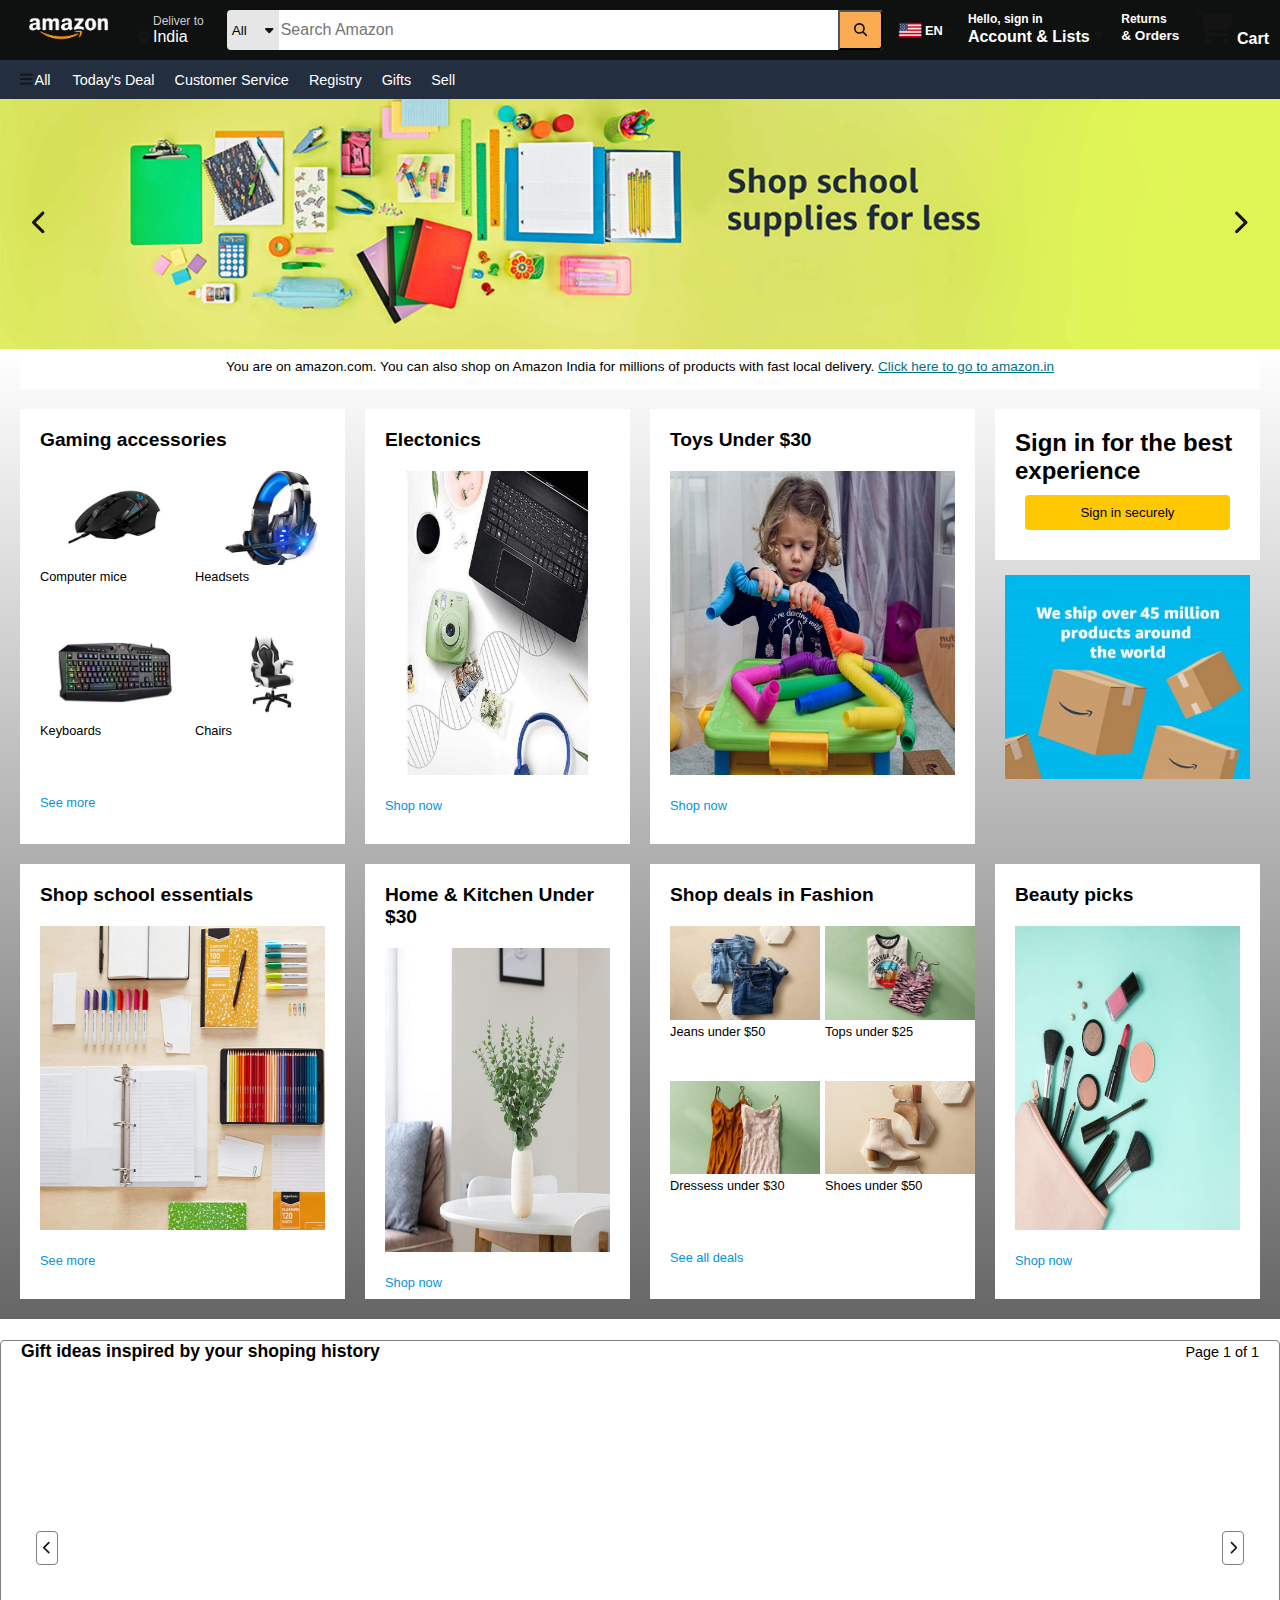
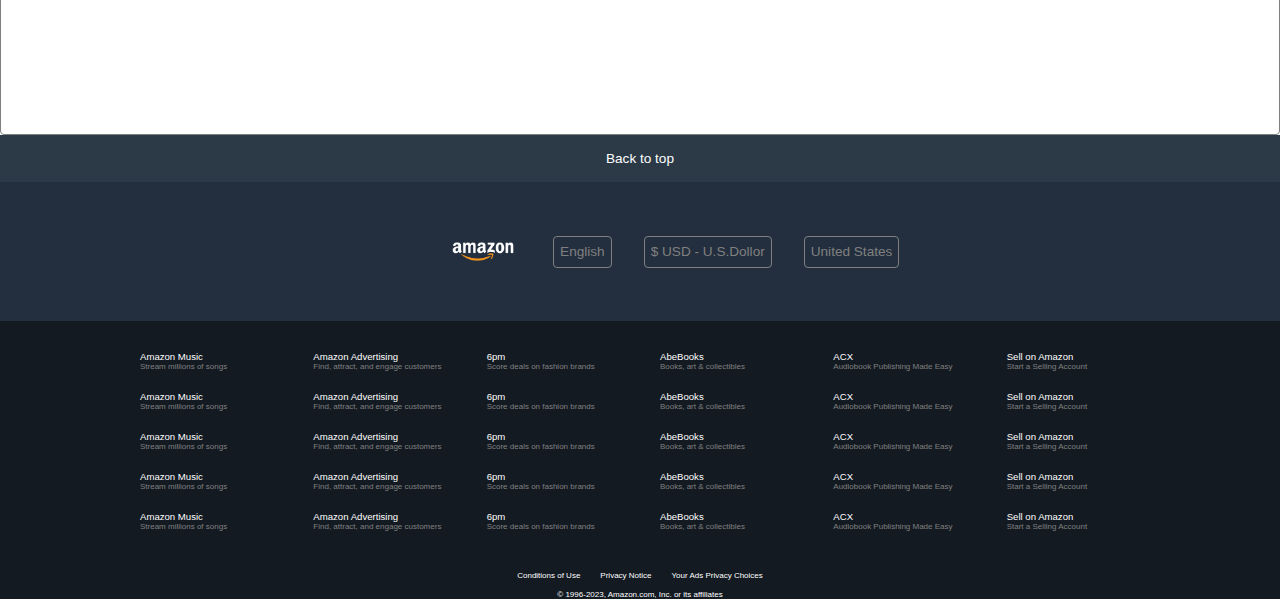
<file: index.html>
<!DOCTYPE html>
<html lang="en">
<head>
    <meta charset="UTF-8">
    <meta name="viewport" content="width=device-width, initial-scale=1.0">
    <title>Amazon.com. Spend less. Smile more.</title>
    <link rel="stylesheet" href="Amazon.css">
    <link rel="stylesheet" href="Font.css">
    <link rel="icon" type="image/x-icon" href="Bokehlicia-Pacifica-Amazon.ico">
</head>
<body>
    <header>
        <nav class="header-nav n1">
            <div class="header-logo">
                <a href="https://www.amazon.com/ref=nav_logo">
                    <img id="logo" class="header-border" src="amazon_logo.png" alt="Amazon"/>
                </a>
            </div>
            <div class="header-address">
                <a class="deliver-add header-border" href="https://www.amazon.com/ref=nav_logo#:~:text=to%20main%20content-,Deliver,-to">
                    <svg xmlns="http://www.w3.org/2000/svg" height="1em" viewBox="0 0 384 512" style="display: block; margin-top: auto;">
                        <style>svg{fill:#ffffff}</style>
                        <path d="M215.7 499.2C267 435 384 279.4 384 192C384 86 298 0 192 0S0 86 0 192c0 87.4 117 243 168.3 307.2c12.3 15.3 35.1 15.3 47.4 0zM192 128a64 64 0 1 1 0 128 64 64 0 1 1 0-128z"/>
                    </svg>
                    <div class="address-icon">
                        <p class="add1">Deliver to</p>
                        <p class="add2">India</p>
                    </div>
                </a>
            </div>
            <div class="header-search">
                <form class="nav-form">
                    <div class="select-dep">
                        <span>All</span>
                        <svg xmlns="http://www.w3.org/2000/svg" height="1em" viewBox="0 0 320 512">
                            <style>svg{fill:#000000}</style>
                            <path d="M137.4 374.6c12.5 12.5 32.8 12.5 45.3 0l128-128c9.2-9.2 11.9-22.9 6.9-34.9s-16.6-19.8-29.6-19.8L32 192c-12.9 0-24.6 7.8-29.6 19.8s-2.2 25.7 6.9 34.9l128 128z"/>
                        </svg>  
                    </div>
                    <select id="search-option">
                        <option>All Department</option>
                    </select>
                    <div class="search-input text-cursor">
                        <input placeholder="Search Amazon"/>
                    </div>
                    <div class="search-icon">
                        <button type="submit" class="search-icon">
                            <svg xmlns="http://www.w3.org/2000/svg" height="1em" viewBox="0 0 512 512">
                                <style>svg{fill:#ffffff}</style>
                                <path d="M416 208c0 45.9-14.9 88.3-40 122.7L502.6 457.4c12.5 12.5 12.5 32.8 0 45.3s-32.8 12.5-45.3 0L330.7 376c-34.4 25.2-76.8 40-122.7 40C93.1 416 0 322.9 0 208S93.1 0 208 0S416 93.1 416 208zM208 352a144 144 0 1 0 0-288 144 144 0 1 0 0 288z"/>
                            </svg>
                        </button>
                    </div>
                </form>  
            </div>
            <div class="header-tools">
                <a class="lang header-border" href="https://www.amazon.com/customer-preferences/edit?ie=UTF8&preferencesReturnUrl=%2Fref%3Dnav_logo&ref_=topnav_lang_ais">
                    <img src="flag icon.png" alt="flag">
                    <p>EN</p>
                    <svg xmlns="http://www.w3.org/2000/svg" height="1em" viewBox="0 0 320 512">
                        <style>svg{fill:#727070}</style>
                        <path d="M137.4 374.6c12.5 12.5 32.8 12.5 45.3 0l128-128c9.2-9.2 11.9-22.9 6.9-34.9s-16.6-19.8-29.6-19.8L32 192c-12.9 0-24.6 7.8-29.6 19.8s-2.2 25.7 6.9 34.9l128 128z"/>
                    </svg>  

                </a>
                <a class="sign-in header-border"href="https://www.amazon.com/ap/signin?openid.pape.max_auth_age=0&openid.return_to=https%3A%2F%2Fwww.amazon.com%2Fref%3Dnav_ya_signin&openid.identity=http%3A%2F%2Fspecs.openid.net%2Fauth%2F2.0%2Fidentifier_select&openid.assoc_handle=usflex&openid.mode=checkid_setup&openid.claimed_id=http%3A%2F%2Fspecs.openid.net%2Fauth%2F2.0%2Fidentifier_select&openid.ns=http%3A%2F%2Fspecs.openid.net%2Fauth%2F2.0">
                    <p class="p1">Hello, sign in</p>
                    <span>Account & Lists
                        <svg xmlns="http://www.w3.org/2000/svg" height="1em" viewBox="0 0 320 512">
                            <style>svg{fill:#727070}</style>
                            <path d="M137.4 374.6c12.5 12.5 32.8 12.5 45.3 0l128-128c9.2-9.2 11.9-22.9 6.9-34.9s-16.6-19.8-29.6-19.8L32 192c-12.9 0-24.6 7.8-29.6 19.8s-2.2 25.7 6.9 34.9l128 128z"/>
                        </svg>  
                    </span>
                </a>
                <a class="return header-border" href="https://www.amazon.com/gp/css/order-history?ref_=nav_orders_first">
                    <p class="p1">Returns</p>
                    <p><span>& Orders</span></p>
                </a>
                <a class="cart header-border" href="https://www.amazon.com/gp/cart/view.html?ref_=nav_cart">
                    <span>
                        <svg xmlns="http://www.w3.org/2000/svg" height="2em" viewBox="0 0 576 512">
                            <path d="M0 24C0 10.7 10.7 0 24 0H69.5c22 0 41.5 12.8 50.6 32h411c26.3 0 45.5 25 38.6 50.4l-41 152.3c-8.5 31.4-37 53.3-69.5 53.3H170.7l5.4 28.5c2.2 11.3 12.1 19.5 23.6 19.5H488c13.3 0 24 10.7 24 24s-10.7 24-24 24H199.7c-34.6 0-64.3-24.6-70.7-58.5L77.4 54.5c-.7-3.8-4-6.5-7.9-6.5H24C10.7 48 0 37.3 0 24zM128 464a48 48 0 1 1 96 0 48 48 0 1 1 -96 0zm336-48a48 48 0 1 1 0 96 48 48 0 1 1 0-96z"/>
                        </svg>
                        Cart
                    </span>
                </a>
            </div>
        </nav>
        <nav class="header-nav n2">
            <a class="n2-items nav-all header-border">
                <svg xmlns="http://www.w3.org/2000/svg" height="1em" viewBox="0 0 448 512">
                    <style>svg{fill:#ffffff}</style>
                    <path d="M0 96C0 78.3 14.3 64 32 64H416c17.7 0 32 14.3 32 32s-14.3 32-32 32H32C14.3 128 0 113.7 0 96zM0 256c0-17.7 14.3-32 32-32H416c17.7 0 32 14.3 32 32s-14.3 32-32 32H32c-17.7 0-32-14.3-32-32zM448 416c0 17.7-14.3 32-32 32H32c-17.7 0-32-14.3-32-32s14.3-32 32-32H416c17.7 0 32 14.3 32 32z"/>
                </svg>
                <p style="padding: 2px;">All</p>
            </a>
            <a class="n2-items today-deal header-border" href="https://www.amazon.com/gp/goldbox?ref_=nav_cs_gb">Today's Deal</a>
            <a class="n2-items customer-sev header-border" href="https://www.amazon.com/gp/help/customer/display.html?nodeId=508510&ref_=nav_cs_customerservice">Customer Service</a>
            <a class="n2-items register header-border" href="https://www.amazon.com/gp/browse.html?node=16115931011&ref_=nav_cs_registry">Registry</a>
            <a class="n2-items gift header-border" href="https://www.amazon.com/gift-cards/b/?ie=UTF8&node=2238192011&ref_=nav_cs_gc">Gifts</a>
            <a class="n2-items sell header-border" href="https://www.amazon.com/b/?_encoding=UTF8&ld=AZUSSOA-sell&node=12766669011&ref_=nav_cs_sell">Sell</a>
        </nav>
    </header>
    <div class="content">
        <div class="hero-section">
            <div class="hero-carousel">
                <button class="previous-page">
                    <svg xmlns="http://www.w3.org/2000/svg" height="1em" viewBox="0 0 320 512">
                       <path d="M9.4 233.4c-12.5 12.5-12.5 32.8 0 45.3l192 192c12.5 12.5 32.8 12.5 45.3 0s12.5-32.8 0-45.3L77.3 256 246.6 86.6c12.5-12.5 12.5-32.8 0-45.3s-32.8-12.5-45.3 0l-192 192z"/>
                     </svg>
                </button>
                <a href="https://www.amazon.com/s/?_encoding=UTF8&k=back%20to%20school%20supplies&crid=3GXS1T7TCNNVZ&sprefix=back%20to%20school%2Caps%2C201&ref=nb_sb_ss_ts-doa-p_1_14&pd_rd_w=gb52U&content-id=amzn1.sym.82e6e8fe-e095-48e0-8fec-f01d7c39b9b7&pf_rd_p=82e6e8fe-e095-48e0-8fec-f01d7c39b9b7&pf_rd_r=XW837XJBWAZPXT372VBV&pd_rd_wg=X9K8C&pd_rd_r=f05d4b87-bfd1-44c8-9f6e-dd1dedf2a632"></a>
                <button class="next-page">
                    <svg xmlns="http://www.w3.org/2000/svg" height="1em" viewBox="0 0 320 512">
                        <style>svg{fill:#141414}</style>
                        <path d="M310.6 233.4c12.5 12.5 12.5 32.8 0 45.3l-192 192c-12.5 12.5-32.8 12.5-45.3 0s-12.5-32.8 0-45.3L242.7 256 73.4 86.6c-12.5-12.5-12.5-32.8 0-45.3s32.8-12.5 45.3 0l192 192z"/>
                    </svg>
                </button>
            </div>
        </div>
        <div class="main-content">
            <div class="hero-msg-container">
                <div class="hero-msg ">
                    <span class="text-cursor">
                        You are on amazon.com. You can also shop on Amazon India for millions of products with fast local delivery. 
                        <a class="pointer-cursor" href="https://www.amazon.com/gp/redirect.html/?ie=UTF8&_encoding=UTF8&location=https%3A%2F%2Fwww.amazon.in%2F%3Fref%3Daisgw_intl_stripe_in&source=standards&token=91F73851318D7EEF2C0295B2C04EF4042B988FD2&pd_rd_w=LFuDb&content-id=amzn1.sym.ad7e52ed-7e0b-44e3-85c1-b8a893426b20&pf_rd_p=ad7e52ed-7e0b-44e3-85c1-b8a893426b20&pf_rd_r=Y20H6SP8E6ST35YHJ4MF&pd_rd_wg=d809x&pd_rd_r=72a6617c-9228-4512-a30a-1a717a92ed53&ref_=pd_gw_unk">
                          Click here to go to amazon.in
                        </a>
                    </span>
                </div>
            </div>
            <div class="shop-section1">
                <div class="box1 box">
                    <h2>Gaming accessories</h2>
                    <div class="image-grid">
                        <div class="image-box-elem">
                            <img src="shop-section-img1.1.jpg" alt="Computer mice"/>
                            <p>Computer mice</p>
                        </div>
                        <div class="image-box-elem">
                            <img src="shop-section-img1.2.jpg" alt="Headsets"/>
                            <p>Headsets</p>
                        </div>
                        <div class="image-box-elem">
                            <img src="shop-section-img1.3.jpg" alt="Keyboards"/>
                            <p>Keyboards</p>
                        </div>
                        <div class="image-box-elem">
                            <img src="shop-section-img1.4.jpg" alt="Chairs"/>
                            <p>Chairs</p>
                        </div>
                    </div>
                    <a href="https://www.amazon.com/b/?_encoding=UTF8&node=23508887011&pd_rd_w=HQC4O&content-id=amzn1.sym.12129333-2117-4490-9c17-6d31baf0582a&pf_rd_p=12129333-2117-4490-9c17-6d31baf0582a&pf_rd_r=KTB49GWA6Y68YJTPX4VT&pd_rd_wg=o967G&pd_rd_r=d3b9a523-e4a5-4df5-9b85-7d46df1f1eb0&ref_=pd_gw_unk">See more</a>
                </div>
                <div class="box2 box">
                    <h2>Electonics</h2>
                    <a href="">
                        <div class="image-cont">
                            <div class="image-box">
                                <img src="shop-section-img2.jpg" alt="Electonics">
                            </div>
                        </div>
                        <p>Shop now</p>
                    </a>
                </div>
                <div class="box3 box">
                    <h2>Toys Under $30</h2>
                    <a href="https://www.amazon.com/s/?_encoding=UTF8&i=toys-and-games&bbn=165793011&rh=n%3A165793011%2Cp_36%3A-3000&dc=&qid=1663255924&rnid=386491011&ref=sr_nr_p_36_1&pd_rd_w=mewk5&content-id=amzn1.sym.eb39b83d-c690-496d-9f16-0a9bd66ca6c8&pf_rd_p=eb39b83d-c690-496d-9f16-0a9bd66ca6c8&pf_rd_r=FJW79QPNH7G80M8YYCQF&pd_rd_wg=HsyZa&pd_rd_r=e9e01269-b542-4cfa-82e5-408e1566c69f&ref_=pd_gw_unk">
                        <div class="image-cont">
                            <div class="image-box">
                                <img src="shop-section-img3.jpg" alt="Toys Under $30">
                            </div>
                        </div>
                        <p>Shop now</p>
                    </a>
                </div>
                <div class="box4">
                    <div class="box-sign-in">
                        
                        <div class="sign-in-button">
                            <div>
                                <h2>Sign in for the best experience</h2>
                            </div>
                            <a href="">
                                <button>Sign in securely</button>
                            </a>
                        </div>
                    </div>
                    <div class="image-sign-in">
                        <div class="image-sign-cont">
                            <img src="shop-section-img4.jpg" alt="Sign in">
                        </div>
                    </div>
                </div>
                <div class="box5 box">
                    <h2>Shop school essentials</h2>
                    <a href="https://www.amazon.com/s/?_encoding=UTF8&k=school%20supplies&sprefix=school%20s%2Caps%2C211&ref=nb_sb_ss_ts-doa-p_1_8&pd_rd_w=jG6LO&content-id=amzn1.sym.b0e02892-695e-4e8d-9931-2eec7d9078bb&pf_rd_p=b0e02892-695e-4e8d-9931-2eec7d9078bb&pf_rd_r=FJW79QPNH7G80M8YYCQF&pd_rd_wg=HsyZa&pd_rd_r=e9e01269-b542-4cfa-82e5-408e1566c69f&ref_=pd_gw_unk">
                        <div class="image-cont">
                            <div class="image-box">
                                <img src="shop-section-img5.jpg" alt="Shop school essentials">
                            </div>
                        </div>
                        <p>See more</p>
                    </a>
                </div>
                <div class="box6 box">
                    <h2>Home & Kitchen Under $30</h2>
                    <a href="https://www.amazon.com/s/?_encoding=UTF8&k=home&i=garden&rh=n%3A1055398%2Cp_36%3A-3000&dc=&crid=12198XD9ZHIG6&qid=1663266142&rnid=386465011&sprefix=hom%2Caps%2C248&ref=sr_nr_p_36_5&pd_rd_w=0vTkL&content-id=amzn1.sym.f82a0c18-ae2a-47cf-82ad-c85f0a157136&pf_rd_p=f82a0c18-ae2a-47cf-82ad-c85f0a157136&pf_rd_r=FJW79QPNH7G80M8YYCQF&pd_rd_wg=HsyZa&pd_rd_r=e9e01269-b542-4cfa-82e5-408e1566c69f&ref_=pd_gw_unk">
                        <div class="image-cont">
                            <div class="image-box">
                                <img src="shop-section-img6.jpg" alt="Home & Kitchen Under $30">
                            </div>
                        </div>
                        <p>Shop now</p>
                    </a>
                </div>
                <div class="box7 box">
                    <h2>Shop deals in Fashion</h2>
                    <div class="image-grid">
                        <div class="image-box-elem">
                            <img src="shop-section-img7.1.jpg" alt="Jeans under $50"/>
                            <p>Jeans under $50</p>
                        </div>
                        <div class="image-box-elem">
                            <img src="shop-section-img7.2.jpg" alt="Tops under $25"/>
                            <p>Tops under $25</p>
                        </div>
                        <div class="image-box-elem">
                            <img src="shop-section-img7.3.jpg" alt="Dressess under $30"/>
                            <p>Dressess under $30</p>
                        </div>
                        <div class="image-box-elem">
                            <img src="shop-section-img7.4.jpg" alt="Shoes under $50"/>
                            <p>Shoes under $50</p>
                        </div>
                    </div>
                    <a href="https://www.amazon.com/gp/goldbox/?ie=UTF8&ref_=nav_cs_gb&deals-widget=%257B%2522version%2522%253A1%252C%2522viewIndex%2522%253A0%252C%2522presetId%2522%253A%252215E8DB96732AF8CA9C14916141BB1C4C%2522%252C%2522departments%2522%253A%255B%25227147440011%2522%252C%25227192394011%2522%252C%2522679337011%2522%252C%25226358543011%2522%255D%252C%2522sorting%2522%253A%2522FEATURED%2522%257D&pd_rd_w=oJXFx&content-id=amzn1.sym.b0c3902d-ae70-4b80-8f54-4d0a3246745a&pf_rd_p=b0c3902d-ae70-4b80-8f54-4d0a3246745a&pf_rd_r=FJW79QPNH7G80M8YYCQF&pd_rd_wg=HsyZa&pd_rd_r=e9e01269-b542-4cfa-82e5-408e1566c69f">See all deals</a>
                </div>
                <div class="box8 box">
                    <h2>Beauty picks</h2>
                    <a href="https://www.amazon.com/b/?_encoding=UTF8&node=16225006011&pd_rd_w=eDhH8&content-id=amzn1.sym.4a5ac24a-2f14-4296-8a03-0c034c0a7904&pf_rd_p=4a5ac24a-2f14-4296-8a03-0c034c0a7904&pf_rd_r=FJW79QPNH7G80M8YYCQF&pd_rd_wg=HsyZa&pd_rd_r=e9e01269-b542-4cfa-82e5-408e1566c69f&ref_=pd_gw_unk">
                        <div class="image-cont">
                            <div class="image-box">
                                <img src="shop-section-img8.jpg" alt="Beauty picks">
                            </div>
                        </div>
                        <p>Shop now</p>
                    </a>
                </div>
            </div>   
        </div>
        <div class="content-margin">

        </div>
    </div> 
    <footer>
        <div class="foot1">
            <div class="foot1-1">
                <div class="text-1">
                    <h2>Gift ideas inspired by your shoping history</h2>
                </div>
                <div class="text-2">
                    <p>Page 1 of 1</p>
                </div>
            </div>
            <div class="foot1-2">
                <div class="shop-history">
                    <div class="history-button">
                        <button class="previous-page">
                            <svg xmlns="http://www.w3.org/2000/svg" height="1em" viewBox="0 0 320 512">
                               <path d="M9.4 233.4c-12.5 12.5-12.5 32.8 0 45.3l192 192c12.5 12.5 32.8 12.5 45.3 0s12.5-32.8 0-45.3L77.3 256 246.6 86.6c12.5-12.5 12.5-32.8 0-45.3s-32.8-12.5-45.3 0l-192 192z"/>
                             </svg>
                        </button>
                    </div>
                    
                    <div class="history-option">
                        <div class="hist-list">
                            <a href="">
                                <div class="hist-img">
                                    
                                </div>
                                <div class="hist-text">

                                </div>
                            </a>
                            <div class="hist-star"></div>
                            <div class="hist-price"></div>
                        </div>
                    </div>
                    <div class="history-button">
                        <button class="next-page">
                            <svg xmlns="http://www.w3.org/2000/svg" height="1em" viewBox="0 0 320 512">
                                <style>svg{fill:#141414}</style>
                                <path d="M310.6 233.4c12.5 12.5 12.5 32.8 0 45.3l-192 192c-12.5 12.5-32.8 12.5-45.3 0s-12.5-32.8 0-45.3L242.7 256 73.4 86.6c-12.5-12.5-12.5-32.8 0-45.3s32.8-12.5 45.3 0l192 192z"/>
                            </svg>
                        </button>
                    </div>
                </div>
                <div class="pearson-sign-in"></div>
            </div>
            <div class="foot1-3">

            </div>
        </div>

        <div class="foot2">
            <div class="foot2-cont">
                Back to top
            </div>    
        </div>
        <div class="foot3">
            <div class="get-to-know"></div>
            
            <div class="money-us"></div>
            <div class="payment"></div>
            <div class="help"></div>
        </div>
        <div class="foot4">
            <div class="foot-logo">
                <img  src="amazon_logo.png" alt="Amazon">
            </div>
            <div class="foot-lang">
                <button>
                    English
                </button>
            </div>
            <div class="foot-currency">
                <button>
                    $ USD - U.S.Dollor
                </button>
            </div>
            <div class="foot-country">
                <button>
                    United States
                </button>
                
            </div>
        </div>
        <div class="foot5">
            <div class="foot5-1">
                <div class="foot-prod-grid">
                    <div class="product-grid">
                        <a href="https://music.amazon.com/?ref=dm_aff_amz_com">
                            <h2 class="text-weight">Amazon Music</h2>
                            <p>Stream millions of songs</p>
                        </a>
                    </div>
                    <div class="product-grid">
                        <a href="https://advertising.amazon.com/?ref=footer_advtsing_amzn_com">
                            <h2 class="text-weight">Amazon Advertising</h2>
                            <p>Find, attract, and engage customers
                            </p>
                        </a>
                    </div>
                    <div class="product-grid">
                        <a href="https://www.6pm.com/">
                            <h2 class="text-weight">6pm</h2>
                            <p>Score deals on fashion brands
                            </p>
                        </a>
                    </div>
                    <div class="product-grid">
                        <a href="https://www.abebooks.com/">
                            <h2 class="text-weight">AbeBooks</h2>
                            <p>Books, art & collectibles</p>
                        </a>
                    </div>
                    <div class="product-grid">
                        <a href="https://www.acx.com/">
                            <h2 class="text-weight">ACX</h2>
                            <p>
                                Audiobook Publishing Made Easy
                            </p>
                        </a>
                    </div>
                    <div class="product-grid">
                        <a href="https://sell.amazon.com/?ld=AZUSSOA-footer-aff&ref_=footer_sell">
                            <h2 class="text-weight">Sell on Amazon</h2>
                            <p>
                                Start a Selling Account
                            </p>
                        </a>
                    </div>
                    <div class="product-grid">
                        <a href="https://music.amazon.com/?ref=dm_aff_amz_com">
                            <h2 class="text-weight">Amazon Music</h2>
                            <p>Stream millions of songs</p>
                        </a>
                    </div>
                    <div class="product-grid">
                        <a href="https://advertising.amazon.com/?ref=footer_advtsing_amzn_com">
                            <h2 class="text-weight">Amazon Advertising</h2>
                            <p>Find, attract, and engage customers
                            </p>
                        </a>
                    </div>
                    <div class="product-grid">
                        <a href="https://www.6pm.com/">
                            <h2 class="text-weight">6pm</h2>
                            <p>Score deals on fashion brands
                            </p>
                        </a>
                    </div>
                    <div class="product-grid">
                        <a href="https://www.abebooks.com/">
                            <h2 class="text-weight">AbeBooks</h2>
                            <p>Books, art & collectibles</p>
                        </a>
                    </div>
                    <div class="product-grid">
                        <a href="https://www.acx.com/">
                            <h2 class="text-weight">ACX</h2>
                            <p>
                                Audiobook Publishing Made Easy
                            </p>
                        </a>
                    </div>
                    <div class="product-grid">
                        <a href="https://sell.amazon.com/?ld=AZUSSOA-footer-aff&ref_=footer_sell">
                            <h2 class="text-weight">Sell on Amazon</h2>
                            <p>
                                Start a Selling Account
                            </p>
                        </a>
                    </div>
                    <div class="product-grid">
                        <a href="https://music.amazon.com/?ref=dm_aff_amz_com">
                            <h2 class="text-weight">Amazon Music</h2>
                            <p>Stream millions of songs</p>
                        </a>
                    </div>
                    <div class="product-grid">
                        <a href="https://advertising.amazon.com/?ref=footer_advtsing_amzn_com">
                            <h2 class="text-weight">Amazon Advertising</h2>
                            <p>Find, attract, and engage customers
                            </p>
                        </a>
                    </div>
                    <div class="product-grid">
                        <a href="https://www.6pm.com/">
                            <h2 class="text-weight">6pm</h2>
                            <p>Score deals on fashion brands
                            </p>
                        </a>
                    </div>
                    <div class="product-grid">
                        <a href="https://www.abebooks.com/">
                            <h2 class="text-weight">AbeBooks</h2>
                            <p>Books, art & collectibles</p>
                        </a>
                    </div>
                    <div class="product-grid">
                        <a href="https://www.acx.com/">
                            <h2 class="text-weight">ACX</h2>
                            <p>
                                Audiobook Publishing Made Easy
                            </p>
                        </a>
                    </div>
                    <div class="product-grid">
                        <a href="https://sell.amazon.com/?ld=AZUSSOA-footer-aff&ref_=footer_sell">
                            <h2 class="text-weight">Sell on Amazon</h2>
                            <p>
                                Start a Selling Account
                            </p>
                        </a>
                    </div>
                    <div class="product-grid">
                        <a href="https://music.amazon.com/?ref=dm_aff_amz_com">
                            <h2 class="text-weight">Amazon Music</h2>
                            <p>Stream millions of songs</p>
                        </a>
                    </div>
                    <div class="product-grid">
                        <a href="https://advertising.amazon.com/?ref=footer_advtsing_amzn_com">
                            <h2 class="text-weight">Amazon Advertising</h2>
                            <p>Find, attract, and engage customers
                            </p>
                        </a>
                    </div>
                    <div class="product-grid">
                        <a href="https://www.6pm.com/">
                            <h2 class="text-weight">6pm</h2>
                            <p>Score deals on fashion brands
                            </p>
                        </a>
                    </div>
                    <div class="product-grid">
                        <a href="https://www.abebooks.com/">
                            <h2 class="text-weight">AbeBooks</h2>
                            <p>Books, art & collectibles</p>
                        </a>
                    </div>
                    <div class="product-grid">
                        <a href="https://www.acx.com/">
                            <h2 class="text-weight">ACX</h2>
                            <p>
                                Audiobook Publishing Made Easy
                            </p>
                        </a>
                    </div>
                    <div class="product-grid">
                        <a href="https://sell.amazon.com/?ld=AZUSSOA-footer-aff&ref_=footer_sell">
                            <h2 class="text-weight">Sell on Amazon</h2>
                            <p>
                                Start a Selling Account
                            </p>
                        </a>
                    </div>
                    <div class="product-grid">
                        <a href="https://music.amazon.com/?ref=dm_aff_amz_com">
                            <h2 class="text-weight">Amazon Music</h2>
                            <p>Stream millions of songs</p>
                        </a>
                    </div>
                    <div class="product-grid">
                        <a href="https://advertising.amazon.com/?ref=footer_advtsing_amzn_com">
                            <h2 class="text-weight">Amazon Advertising</h2>
                            <p>Find, attract, and engage customers
                            </p>
                        </a>
                    </div>
                    <div class="product-grid">
                        <a href="https://www.6pm.com/">
                            <h2 class="text-weight">6pm</h2>
                            <p>Score deals on fashion brands
                            </p>
                        </a>
                    </div>
                    <div class="product-grid">
                        <a href="https://www.abebooks.com/">
                            <h2 class="text-weight">AbeBooks</h2>
                            <p>Books, art & collectibles</p>
                        </a>
                    </div>
                    <div class="product-grid">
                        <a href="https://www.acx.com/">
                            <h2 class="text-weight">ACX</h2>
                            <p>
                                Audiobook Publishing Made Easy
                            </p>
                        </a>
                    </div>
                    <div class="product-grid">
                        <a href="https://sell.amazon.com/?ld=AZUSSOA-footer-aff&ref_=footer_sell">
                            <h2 class="text-weight">Sell on Amazon</h2>
                            <p>
                                Start a Selling Account
                            </p>
                        </a>
                    </div>
                </div>
            </div>
            <div class="foot-cond">
                <div class="line1 text-weight">
                    <a href="">Conditions of Use</a>
                    <a href="">Privacy Notice</a>
                    <a href="">Your Ads Privacy Choices</a>
                </div>
                <div class="line1">
                    <p>© 1996-2023, Amazon.com, Inc. or its affiliates</p>
                </div>
            </div>

            
        </div>
    </footer
</body>
</html>
</file>
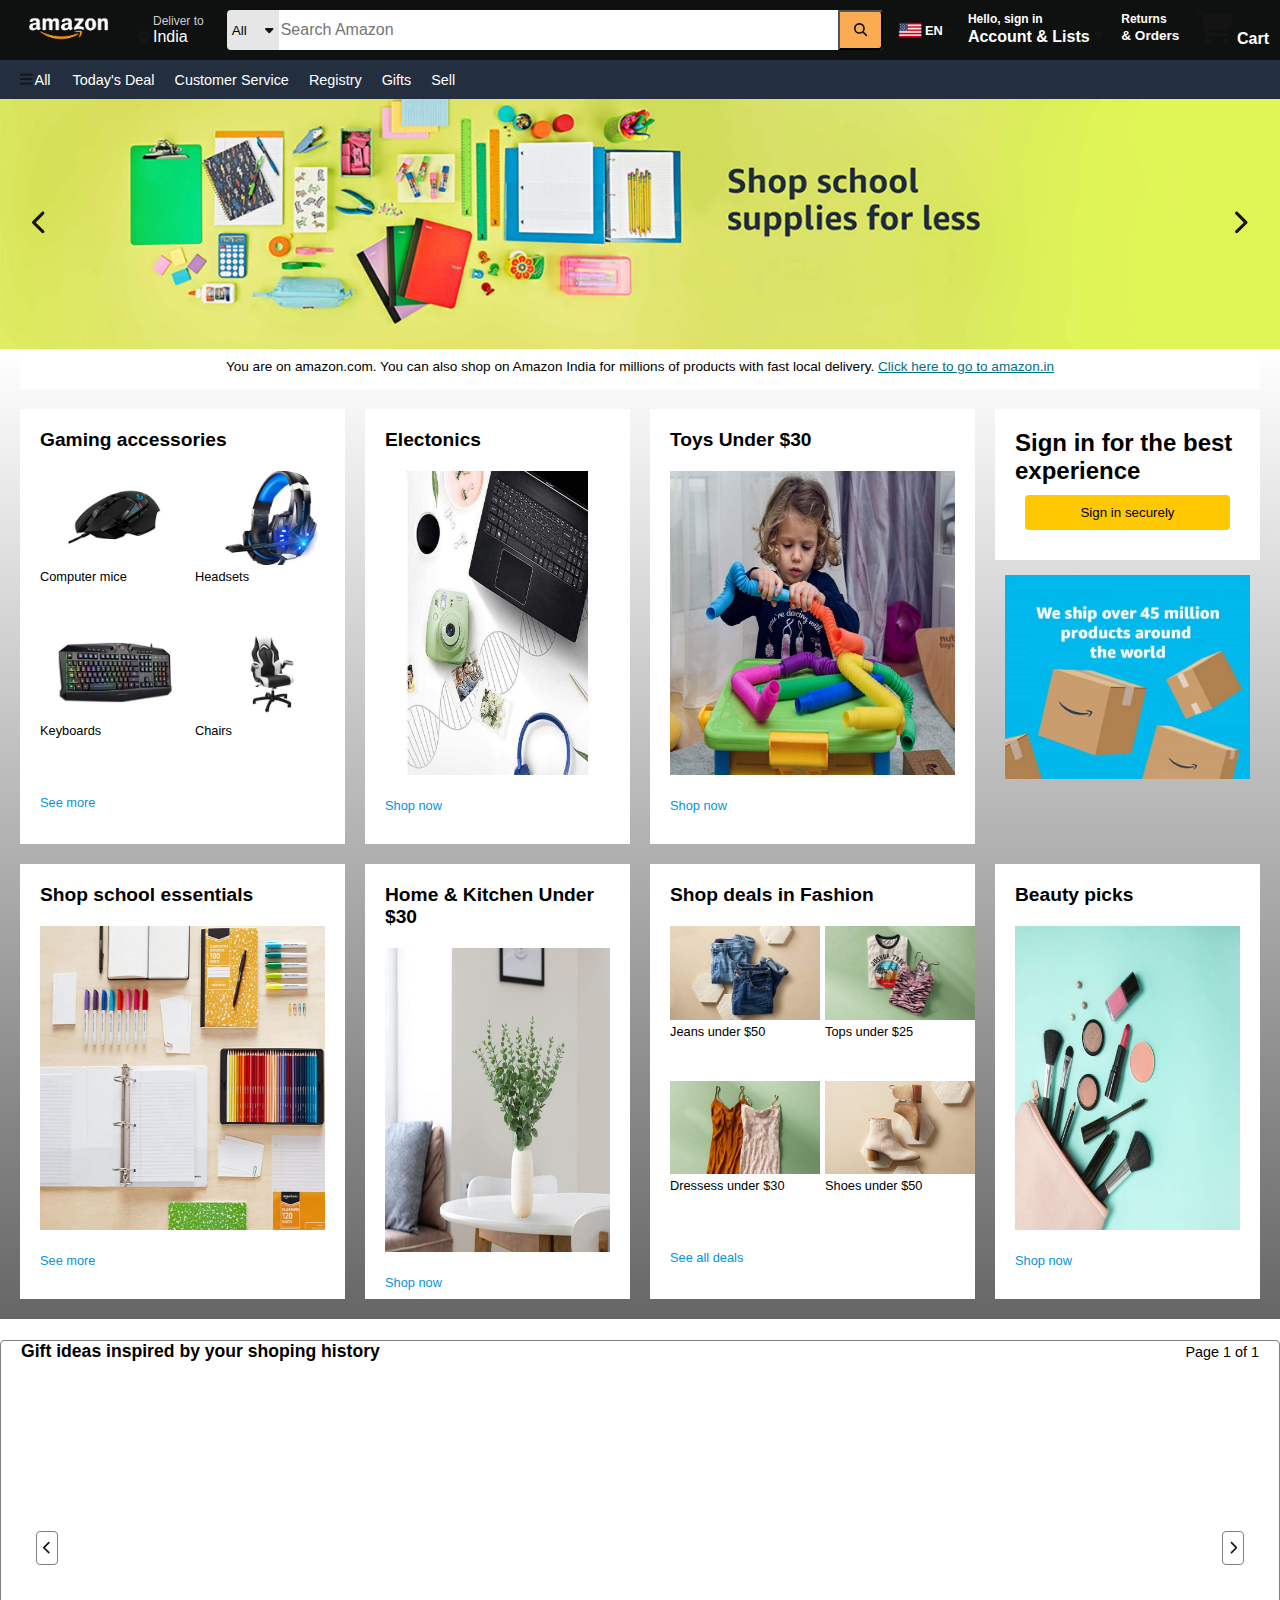
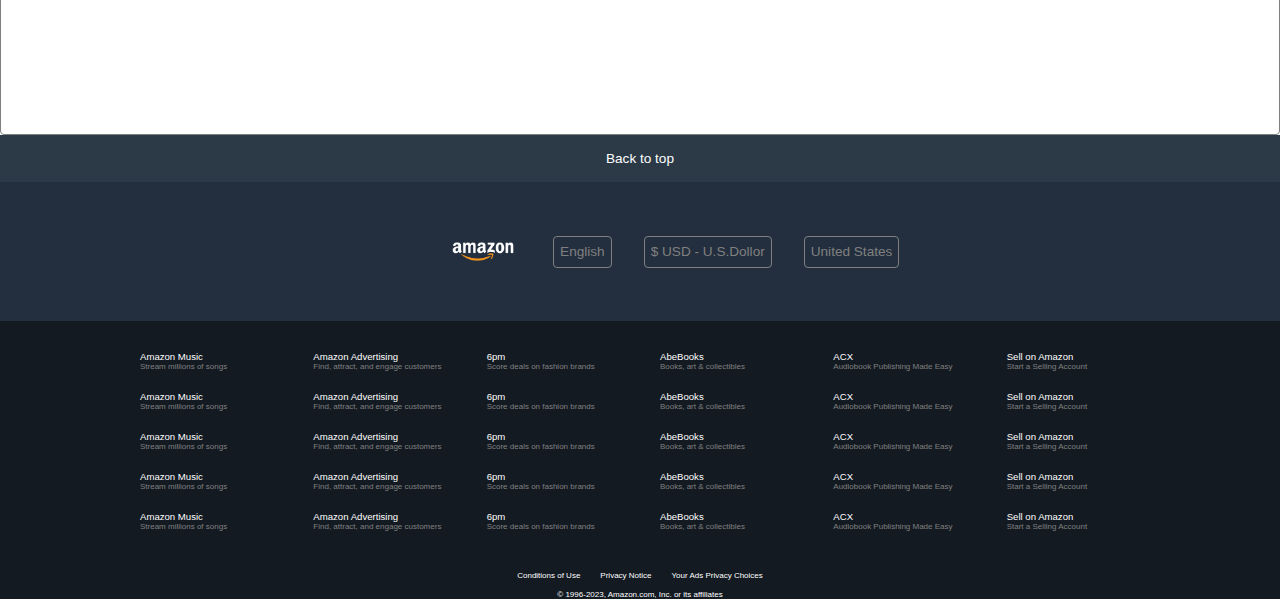
<file: Amazon.html>
<!DOCTYPE html>
<html lang="en">
<head>
    <meta charset="UTF-8">
    <meta name="viewport" content="width=device-width, initial-scale=1.0">
    <title>Amazon.com. Spend less. Smile more.</title>
    <link rel="stylesheet" href="Amazon.css">
    <link rel="stylesheet" href="Font.css">
    <link rel="icon" type="image/x-icon" href="Bokehlicia-Pacifica-Amazon.ico">
</head>
<body>
    <header>
        <nav class="header-nav n1">
            <div class="header-logo">
                <a href="https://www.amazon.com/ref=nav_logo">
                    <img id="logo" class="header-border" src="amazon_logo.png" alt="Amazon"/>
                </a>
            </div>
            <div class="header-address">
                <a class="deliver-add header-border" href="https://www.amazon.com/ref=nav_logo#:~:text=to%20main%20content-,Deliver,-to">
                    <svg xmlns="http://www.w3.org/2000/svg" height="1em" viewBox="0 0 384 512" style="display: block; margin-top: auto;">
                        <style>svg{fill:#ffffff}</style>
                        <path d="M215.7 499.2C267 435 384 279.4 384 192C384 86 298 0 192 0S0 86 0 192c0 87.4 117 243 168.3 307.2c12.3 15.3 35.1 15.3 47.4 0zM192 128a64 64 0 1 1 0 128 64 64 0 1 1 0-128z"/>
                    </svg>
                    <div class="address-icon">
                        <p class="add1">Deliver to</p>
                        <p class="add2">India</p>
                    </div>
                </a>
            </div>
            <div class="header-search">
                <form class="nav-form">
                    <div class="select-dep">
                        <span>All</span>
                        <svg xmlns="http://www.w3.org/2000/svg" height="1em" viewBox="0 0 320 512">
                            <style>svg{fill:#000000}</style>
                            <path d="M137.4 374.6c12.5 12.5 32.8 12.5 45.3 0l128-128c9.2-9.2 11.9-22.9 6.9-34.9s-16.6-19.8-29.6-19.8L32 192c-12.9 0-24.6 7.8-29.6 19.8s-2.2 25.7 6.9 34.9l128 128z"/>
                        </svg>  
                    </div>
                    <select id="search-option">
                        <option>All Department</option>
                    </select>
                    <div class="search-input text-cursor">
                        <input placeholder="Search Amazon"/>
                    </div>
                    <div class="search-icon">
                        <button type="submit" class="search-icon">
                            <svg xmlns="http://www.w3.org/2000/svg" height="1em" viewBox="0 0 512 512">
                                <style>svg{fill:#ffffff}</style>
                                <path d="M416 208c0 45.9-14.9 88.3-40 122.7L502.6 457.4c12.5 12.5 12.5 32.8 0 45.3s-32.8 12.5-45.3 0L330.7 376c-34.4 25.2-76.8 40-122.7 40C93.1 416 0 322.9 0 208S93.1 0 208 0S416 93.1 416 208zM208 352a144 144 0 1 0 0-288 144 144 0 1 0 0 288z"/>
                            </svg>
                        </button>
                    </div>
                </form>  
            </div>
            <div class="header-tools">
                <a class="lang header-border" href="https://www.amazon.com/customer-preferences/edit?ie=UTF8&preferencesReturnUrl=%2Fref%3Dnav_logo&ref_=topnav_lang_ais">
                    <img src="flag icon.png" alt="flag">
                    <p>EN</p>
                    <svg xmlns="http://www.w3.org/2000/svg" height="1em" viewBox="0 0 320 512">
                        <style>svg{fill:#727070}</style>
                        <path d="M137.4 374.6c12.5 12.5 32.8 12.5 45.3 0l128-128c9.2-9.2 11.9-22.9 6.9-34.9s-16.6-19.8-29.6-19.8L32 192c-12.9 0-24.6 7.8-29.6 19.8s-2.2 25.7 6.9 34.9l128 128z"/>
                    </svg>  

                </a>
                <a class="sign-in header-border"href="https://www.amazon.com/ap/signin?openid.pape.max_auth_age=0&openid.return_to=https%3A%2F%2Fwww.amazon.com%2Fref%3Dnav_ya_signin&openid.identity=http%3A%2F%2Fspecs.openid.net%2Fauth%2F2.0%2Fidentifier_select&openid.assoc_handle=usflex&openid.mode=checkid_setup&openid.claimed_id=http%3A%2F%2Fspecs.openid.net%2Fauth%2F2.0%2Fidentifier_select&openid.ns=http%3A%2F%2Fspecs.openid.net%2Fauth%2F2.0">
                    <p class="p1">Hello, sign in</p>
                    <span>Account & Lists
                        <svg xmlns="http://www.w3.org/2000/svg" height="1em" viewBox="0 0 320 512">
                            <style>svg{fill:#727070}</style>
                            <path d="M137.4 374.6c12.5 12.5 32.8 12.5 45.3 0l128-128c9.2-9.2 11.9-22.9 6.9-34.9s-16.6-19.8-29.6-19.8L32 192c-12.9 0-24.6 7.8-29.6 19.8s-2.2 25.7 6.9 34.9l128 128z"/>
                        </svg>  
                    </span>
                </a>
                <a class="return header-border" href="https://www.amazon.com/gp/css/order-history?ref_=nav_orders_first">
                    <p class="p1">Returns</p>
                    <p><span>& Orders</span></p>
                </a>
                <a class="cart header-border" href="https://www.amazon.com/gp/cart/view.html?ref_=nav_cart">
                    <span>
                        <svg xmlns="http://www.w3.org/2000/svg" height="2em" viewBox="0 0 576 512">
                            <path d="M0 24C0 10.7 10.7 0 24 0H69.5c22 0 41.5 12.8 50.6 32h411c26.3 0 45.5 25 38.6 50.4l-41 152.3c-8.5 31.4-37 53.3-69.5 53.3H170.7l5.4 28.5c2.2 11.3 12.1 19.5 23.6 19.5H488c13.3 0 24 10.7 24 24s-10.7 24-24 24H199.7c-34.6 0-64.3-24.6-70.7-58.5L77.4 54.5c-.7-3.8-4-6.5-7.9-6.5H24C10.7 48 0 37.3 0 24zM128 464a48 48 0 1 1 96 0 48 48 0 1 1 -96 0zm336-48a48 48 0 1 1 0 96 48 48 0 1 1 0-96z"/>
                        </svg>
                        Cart
                    </span>
                </a>
            </div>
        </nav>
        <nav class="header-nav n2">
            <a class="n2-items nav-all header-border">
                <svg xmlns="http://www.w3.org/2000/svg" height="1em" viewBox="0 0 448 512">
                    <style>svg{fill:#ffffff}</style>
                    <path d="M0 96C0 78.3 14.3 64 32 64H416c17.7 0 32 14.3 32 32s-14.3 32-32 32H32C14.3 128 0 113.7 0 96zM0 256c0-17.7 14.3-32 32-32H416c17.7 0 32 14.3 32 32s-14.3 32-32 32H32c-17.7 0-32-14.3-32-32zM448 416c0 17.7-14.3 32-32 32H32c-17.7 0-32-14.3-32-32s14.3-32 32-32H416c17.7 0 32 14.3 32 32z"/>
                </svg>
                <p style="padding: 2px;">All</p>
            </a>
            <a class="n2-items today-deal header-border" href="https://www.amazon.com/gp/goldbox?ref_=nav_cs_gb">Today's Deal</a>
            <a class="n2-items customer-sev header-border" href="https://www.amazon.com/gp/help/customer/display.html?nodeId=508510&ref_=nav_cs_customerservice">Customer Service</a>
            <a class="n2-items register header-border" href="https://www.amazon.com/gp/browse.html?node=16115931011&ref_=nav_cs_registry">Registry</a>
            <a class="n2-items gift header-border" href="https://www.amazon.com/gift-cards/b/?ie=UTF8&node=2238192011&ref_=nav_cs_gc">Gifts</a>
            <a class="n2-items sell header-border" href="https://www.amazon.com/b/?_encoding=UTF8&ld=AZUSSOA-sell&node=12766669011&ref_=nav_cs_sell">Sell</a>
        </nav>
    </header>
    <div class="content">
        <div class="hero-section">
            <div class="hero-carousel">
                <button class="previous-page">
                    <svg xmlns="http://www.w3.org/2000/svg" height="1em" viewBox="0 0 320 512">
                       <path d="M9.4 233.4c-12.5 12.5-12.5 32.8 0 45.3l192 192c12.5 12.5 32.8 12.5 45.3 0s12.5-32.8 0-45.3L77.3 256 246.6 86.6c12.5-12.5 12.5-32.8 0-45.3s-32.8-12.5-45.3 0l-192 192z"/>
                     </svg>
                </button>
                <a href="https://www.amazon.com/s/?_encoding=UTF8&k=back%20to%20school%20supplies&crid=3GXS1T7TCNNVZ&sprefix=back%20to%20school%2Caps%2C201&ref=nb_sb_ss_ts-doa-p_1_14&pd_rd_w=gb52U&content-id=amzn1.sym.82e6e8fe-e095-48e0-8fec-f01d7c39b9b7&pf_rd_p=82e6e8fe-e095-48e0-8fec-f01d7c39b9b7&pf_rd_r=XW837XJBWAZPXT372VBV&pd_rd_wg=X9K8C&pd_rd_r=f05d4b87-bfd1-44c8-9f6e-dd1dedf2a632"></a>
                <button class="next-page">
                    <svg xmlns="http://www.w3.org/2000/svg" height="1em" viewBox="0 0 320 512">
                        <style>svg{fill:#141414}</style>
                        <path d="M310.6 233.4c12.5 12.5 12.5 32.8 0 45.3l-192 192c-12.5 12.5-32.8 12.5-45.3 0s-12.5-32.8 0-45.3L242.7 256 73.4 86.6c-12.5-12.5-12.5-32.8 0-45.3s32.8-12.5 45.3 0l192 192z"/>
                    </svg>
                </button>
            </div>
        </div>
        <div class="main-content">
            <div class="hero-msg-container">
                <div class="hero-msg ">
                    <span class="text-cursor">
                        You are on amazon.com. You can also shop on Amazon India for millions of products with fast local delivery. 
                        <a class="pointer-cursor" href="https://www.amazon.com/gp/redirect.html/?ie=UTF8&_encoding=UTF8&location=https%3A%2F%2Fwww.amazon.in%2F%3Fref%3Daisgw_intl_stripe_in&source=standards&token=91F73851318D7EEF2C0295B2C04EF4042B988FD2&pd_rd_w=LFuDb&content-id=amzn1.sym.ad7e52ed-7e0b-44e3-85c1-b8a893426b20&pf_rd_p=ad7e52ed-7e0b-44e3-85c1-b8a893426b20&pf_rd_r=Y20H6SP8E6ST35YHJ4MF&pd_rd_wg=d809x&pd_rd_r=72a6617c-9228-4512-a30a-1a717a92ed53&ref_=pd_gw_unk">
                          Click here to go to amazon.in
                        </a>
                    </span>
                </div>
            </div>
            <div class="shop-section1">
                <div class="box1 box">
                    <h2>Gaming accessories</h2>
                    <div class="image-grid">
                        <div class="image-box-elem">
                            <img src="shop-section-img1.1.jpg" alt="Computer mice"/>
                            <p>Computer mice</p>
                        </div>
                        <div class="image-box-elem">
                            <img src="shop-section-img1.2.jpg" alt="Headsets"/>
                            <p>Headsets</p>
                        </div>
                        <div class="image-box-elem">
                            <img src="shop-section-img1.3.jpg" alt="Keyboards"/>
                            <p>Keyboards</p>
                        </div>
                        <div class="image-box-elem">
                            <img src="shop-section-img1.4.jpg" alt="Chairs"/>
                            <p>Chairs</p>
                        </div>
                    </div>
                    <a href="https://www.amazon.com/b/?_encoding=UTF8&node=23508887011&pd_rd_w=HQC4O&content-id=amzn1.sym.12129333-2117-4490-9c17-6d31baf0582a&pf_rd_p=12129333-2117-4490-9c17-6d31baf0582a&pf_rd_r=KTB49GWA6Y68YJTPX4VT&pd_rd_wg=o967G&pd_rd_r=d3b9a523-e4a5-4df5-9b85-7d46df1f1eb0&ref_=pd_gw_unk">See more</a>
                </div>
                <div class="box2 box">
                    <h2>Electonics</h2>
                    <a href="">
                        <div class="image-cont">
                            <div class="image-box">
                                <img src="shop-section-img2.jpg" alt="Electonics">
                            </div>
                        </div>
                        <p>Shop now</p>
                    </a>
                </div>
                <div class="box3 box">
                    <h2>Toys Under $30</h2>
                    <a href="https://www.amazon.com/s/?_encoding=UTF8&i=toys-and-games&bbn=165793011&rh=n%3A165793011%2Cp_36%3A-3000&dc=&qid=1663255924&rnid=386491011&ref=sr_nr_p_36_1&pd_rd_w=mewk5&content-id=amzn1.sym.eb39b83d-c690-496d-9f16-0a9bd66ca6c8&pf_rd_p=eb39b83d-c690-496d-9f16-0a9bd66ca6c8&pf_rd_r=FJW79QPNH7G80M8YYCQF&pd_rd_wg=HsyZa&pd_rd_r=e9e01269-b542-4cfa-82e5-408e1566c69f&ref_=pd_gw_unk">
                        <div class="image-cont">
                            <div class="image-box">
                                <img src="shop-section-img3.jpg" alt="Toys Under $30">
                            </div>
                        </div>
                        <p>Shop now</p>
                    </a>
                </div>
                <div class="box4">
                    <div class="box-sign-in">
                        
                        <div class="sign-in-button">
                            <div>
                                <h2>Sign in for the best experience</h2>
                            </div>
                            <a href="">
                                <button>Sign in securely</button>
                            </a>
                        </div>
                    </div>
                    <div class="image-sign-in">
                        <div class="image-sign-cont">
                            <img src="shop-section-img4.jpg" alt="Sign in">
                        </div>
                    </div>
                </div>
                <div class="box5 box">
                    <h2>Shop school essentials</h2>
                    <a href="https://www.amazon.com/s/?_encoding=UTF8&k=school%20supplies&sprefix=school%20s%2Caps%2C211&ref=nb_sb_ss_ts-doa-p_1_8&pd_rd_w=jG6LO&content-id=amzn1.sym.b0e02892-695e-4e8d-9931-2eec7d9078bb&pf_rd_p=b0e02892-695e-4e8d-9931-2eec7d9078bb&pf_rd_r=FJW79QPNH7G80M8YYCQF&pd_rd_wg=HsyZa&pd_rd_r=e9e01269-b542-4cfa-82e5-408e1566c69f&ref_=pd_gw_unk">
                        <div class="image-cont">
                            <div class="image-box">
                                <img src="shop-section-img5.jpg" alt="Shop school essentials">
                            </div>
                        </div>
                        <p>See more</p>
                    </a>
                </div>
                <div class="box6 box">
                    <h2>Home & Kitchen Under $30</h2>
                    <a href="https://www.amazon.com/s/?_encoding=UTF8&k=home&i=garden&rh=n%3A1055398%2Cp_36%3A-3000&dc=&crid=12198XD9ZHIG6&qid=1663266142&rnid=386465011&sprefix=hom%2Caps%2C248&ref=sr_nr_p_36_5&pd_rd_w=0vTkL&content-id=amzn1.sym.f82a0c18-ae2a-47cf-82ad-c85f0a157136&pf_rd_p=f82a0c18-ae2a-47cf-82ad-c85f0a157136&pf_rd_r=FJW79QPNH7G80M8YYCQF&pd_rd_wg=HsyZa&pd_rd_r=e9e01269-b542-4cfa-82e5-408e1566c69f&ref_=pd_gw_unk">
                        <div class="image-cont">
                            <div class="image-box">
                                <img src="shop-section-img6.jpg" alt="Home & Kitchen Under $30">
                            </div>
                        </div>
                        <p>Shop now</p>
                    </a>
                </div>
                <div class="box7 box">
                    <h2>Shop deals in Fashion</h2>
                    <div class="image-grid">
                        <div class="image-box-elem">
                            <img src="shop-section-img7.1.jpg" alt="Jeans under $50"/>
                            <p>Jeans under $50</p>
                        </div>
                        <div class="image-box-elem">
                            <img src="shop-section-img7.2.jpg" alt="Tops under $25"/>
                            <p>Tops under $25</p>
                        </div>
                        <div class="image-box-elem">
                            <img src="shop-section-img7.3.jpg" alt="Dressess under $30"/>
                            <p>Dressess under $30</p>
                        </div>
                        <div class="image-box-elem">
                            <img src="shop-section-img7.4.jpg" alt="Shoes under $50"/>
                            <p>Shoes under $50</p>
                        </div>
                    </div>
                    <a href="https://www.amazon.com/gp/goldbox/?ie=UTF8&ref_=nav_cs_gb&deals-widget=%257B%2522version%2522%253A1%252C%2522viewIndex%2522%253A0%252C%2522presetId%2522%253A%252215E8DB96732AF8CA9C14916141BB1C4C%2522%252C%2522departments%2522%253A%255B%25227147440011%2522%252C%25227192394011%2522%252C%2522679337011%2522%252C%25226358543011%2522%255D%252C%2522sorting%2522%253A%2522FEATURED%2522%257D&pd_rd_w=oJXFx&content-id=amzn1.sym.b0c3902d-ae70-4b80-8f54-4d0a3246745a&pf_rd_p=b0c3902d-ae70-4b80-8f54-4d0a3246745a&pf_rd_r=FJW79QPNH7G80M8YYCQF&pd_rd_wg=HsyZa&pd_rd_r=e9e01269-b542-4cfa-82e5-408e1566c69f">See all deals</a>
                </div>
                <div class="box8 box">
                    <h2>Beauty picks</h2>
                    <a href="https://www.amazon.com/b/?_encoding=UTF8&node=16225006011&pd_rd_w=eDhH8&content-id=amzn1.sym.4a5ac24a-2f14-4296-8a03-0c034c0a7904&pf_rd_p=4a5ac24a-2f14-4296-8a03-0c034c0a7904&pf_rd_r=FJW79QPNH7G80M8YYCQF&pd_rd_wg=HsyZa&pd_rd_r=e9e01269-b542-4cfa-82e5-408e1566c69f&ref_=pd_gw_unk">
                        <div class="image-cont">
                            <div class="image-box">
                                <img src="shop-section-img8.jpg" alt="Beauty picks">
                            </div>
                        </div>
                        <p>Shop now</p>
                    </a>
                </div>
            </div>   
        </div>
        <div class="content-margin">

        </div>
    </div> 
    <footer>
        <div class="foot1">
            <div class="foot1-1">
                <div class="text-1">
                    <h2>Gift ideas inspired by your shoping history</h2>
                </div>
                <div class="text-2">
                    <p>Page 1 of 1</p>
                </div>
            </div>
            <div class="foot1-2">
                <div class="shop-history">
                    <div class="history-button">
                        <button class="previous-page">
                            <svg xmlns="http://www.w3.org/2000/svg" height="1em" viewBox="0 0 320 512">
                               <path d="M9.4 233.4c-12.5 12.5-12.5 32.8 0 45.3l192 192c12.5 12.5 32.8 12.5 45.3 0s12.5-32.8 0-45.3L77.3 256 246.6 86.6c12.5-12.5 12.5-32.8 0-45.3s-32.8-12.5-45.3 0l-192 192z"/>
                             </svg>
                        </button>
                    </div>
                    
                    <div class="history-option">
                        <div class="hist-list">
                            <a href="">
                                <div class="hist-img">
                                    
                                </div>
                                <div class="hist-text">

                                </div>
                            </a>
                            <div class="hist-star"></div>
                            <div class="hist-price"></div>
                        </div>
                    </div>
                    <div class="history-button">
                        <button class="next-page">
                            <svg xmlns="http://www.w3.org/2000/svg" height="1em" viewBox="0 0 320 512">
                                <style>svg{fill:#141414}</style>
                                <path d="M310.6 233.4c12.5 12.5 12.5 32.8 0 45.3l-192 192c-12.5 12.5-32.8 12.5-45.3 0s-12.5-32.8 0-45.3L242.7 256 73.4 86.6c-12.5-12.5-12.5-32.8 0-45.3s32.8-12.5 45.3 0l192 192z"/>
                            </svg>
                        </button>
                    </div>
                </div>
                <div class="pearson-sign-in"></div>
            </div>
            <div class="foot1-3">

            </div>
        </div>

        <div class="foot2">
            <div class="foot2-cont">
                Back to top
            </div>    
        </div>
        <div class="foot3">
            <div class="get-to-know"></div>
            
            <div class="money-us"></div>
            <div class="payment"></div>
            <div class="help"></div>
        </div>
        <div class="foot4">
            <div class="foot-logo">
                <img  src="amazon_logo.png" alt="Amazon">
            </div>
            <div class="foot-lang">
                <button>
                    English
                </button>
            </div>
            <div class="foot-currency">
                <button>
                    $ USD - U.S.Dollor
                </button>
            </div>
            <div class="foot-country">
                <button>
                    United States
                </button>
                
            </div>
        </div>
        <div class="foot5">
            <div class="foot5-1">
                <div class="foot-prod-grid">
                    <div class="product-grid">
                        <a href="https://music.amazon.com/?ref=dm_aff_amz_com">
                            <h2 class="text-weight">Amazon Music</h2>
                            <p>Stream millions of songs</p>
                        </a>
                    </div>
                    <div class="product-grid">
                        <a href="https://advertising.amazon.com/?ref=footer_advtsing_amzn_com">
                            <h2 class="text-weight">Amazon Advertising</h2>
                            <p>Find, attract, and engage customers
                            </p>
                        </a>
                    </div>
                    <div class="product-grid">
                        <a href="https://www.6pm.com/">
                            <h2 class="text-weight">6pm</h2>
                            <p>Score deals on fashion brands
                            </p>
                        </a>
                    </div>
                    <div class="product-grid">
                        <a href="https://www.abebooks.com/">
                            <h2 class="text-weight">AbeBooks</h2>
                            <p>Books, art & collectibles</p>
                        </a>
                    </div>
                    <div class="product-grid">
                        <a href="https://www.acx.com/">
                            <h2 class="text-weight">ACX</h2>
                            <p>
                                Audiobook Publishing Made Easy
                            </p>
                        </a>
                    </div>
                    <div class="product-grid">
                        <a href="https://sell.amazon.com/?ld=AZUSSOA-footer-aff&ref_=footer_sell">
                            <h2 class="text-weight">Sell on Amazon</h2>
                            <p>
                                Start a Selling Account
                            </p>
                        </a>
                    </div>
                    <div class="product-grid">
                        <a href="https://music.amazon.com/?ref=dm_aff_amz_com">
                            <h2 class="text-weight">Amazon Music</h2>
                            <p>Stream millions of songs</p>
                        </a>
                    </div>
                    <div class="product-grid">
                        <a href="https://advertising.amazon.com/?ref=footer_advtsing_amzn_com">
                            <h2 class="text-weight">Amazon Advertising</h2>
                            <p>Find, attract, and engage customers
                            </p>
                        </a>
                    </div>
                    <div class="product-grid">
                        <a href="https://www.6pm.com/">
                            <h2 class="text-weight">6pm</h2>
                            <p>Score deals on fashion brands
                            </p>
                        </a>
                    </div>
                    <div class="product-grid">
                        <a href="https://www.abebooks.com/">
                            <h2 class="text-weight">AbeBooks</h2>
                            <p>Books, art & collectibles</p>
                        </a>
                    </div>
                    <div class="product-grid">
                        <a href="https://www.acx.com/">
                            <h2 class="text-weight">ACX</h2>
                            <p>
                                Audiobook Publishing Made Easy
                            </p>
                        </a>
                    </div>
                    <div class="product-grid">
                        <a href="https://sell.amazon.com/?ld=AZUSSOA-footer-aff&ref_=footer_sell">
                            <h2 class="text-weight">Sell on Amazon</h2>
                            <p>
                                Start a Selling Account
                            </p>
                        </a>
                    </div>
                    <div class="product-grid">
                        <a href="https://music.amazon.com/?ref=dm_aff_amz_com">
                            <h2 class="text-weight">Amazon Music</h2>
                            <p>Stream millions of songs</p>
                        </a>
                    </div>
                    <div class="product-grid">
                        <a href="https://advertising.amazon.com/?ref=footer_advtsing_amzn_com">
                            <h2 class="text-weight">Amazon Advertising</h2>
                            <p>Find, attract, and engage customers
                            </p>
                        </a>
                    </div>
                    <div class="product-grid">
                        <a href="https://www.6pm.com/">
                            <h2 class="text-weight">6pm</h2>
                            <p>Score deals on fashion brands
                            </p>
                        </a>
                    </div>
                    <div class="product-grid">
                        <a href="https://www.abebooks.com/">
                            <h2 class="text-weight">AbeBooks</h2>
                            <p>Books, art & collectibles</p>
                        </a>
                    </div>
                    <div class="product-grid">
                        <a href="https://www.acx.com/">
                            <h2 class="text-weight">ACX</h2>
                            <p>
                                Audiobook Publishing Made Easy
                            </p>
                        </a>
                    </div>
                    <div class="product-grid">
                        <a href="https://sell.amazon.com/?ld=AZUSSOA-footer-aff&ref_=footer_sell">
                            <h2 class="text-weight">Sell on Amazon</h2>
                            <p>
                                Start a Selling Account
                            </p>
                        </a>
                    </div>
                    <div class="product-grid">
                        <a href="https://music.amazon.com/?ref=dm_aff_amz_com">
                            <h2 class="text-weight">Amazon Music</h2>
                            <p>Stream millions of songs</p>
                        </a>
                    </div>
                    <div class="product-grid">
                        <a href="https://advertising.amazon.com/?ref=footer_advtsing_amzn_com">
                            <h2 class="text-weight">Amazon Advertising</h2>
                            <p>Find, attract, and engage customers
                            </p>
                        </a>
                    </div>
                    <div class="product-grid">
                        <a href="https://www.6pm.com/">
                            <h2 class="text-weight">6pm</h2>
                            <p>Score deals on fashion brands
                            </p>
                        </a>
                    </div>
                    <div class="product-grid">
                        <a href="https://www.abebooks.com/">
                            <h2 class="text-weight">AbeBooks</h2>
                            <p>Books, art & collectibles</p>
                        </a>
                    </div>
                    <div class="product-grid">
                        <a href="https://www.acx.com/">
                            <h2 class="text-weight">ACX</h2>
                            <p>
                                Audiobook Publishing Made Easy
                            </p>
                        </a>
                    </div>
                    <div class="product-grid">
                        <a href="https://sell.amazon.com/?ld=AZUSSOA-footer-aff&ref_=footer_sell">
                            <h2 class="text-weight">Sell on Amazon</h2>
                            <p>
                                Start a Selling Account
                            </p>
                        </a>
                    </div>
                    <div class="product-grid">
                        <a href="https://music.amazon.com/?ref=dm_aff_amz_com">
                            <h2 class="text-weight">Amazon Music</h2>
                            <p>Stream millions of songs</p>
                        </a>
                    </div>
                    <div class="product-grid">
                        <a href="https://advertising.amazon.com/?ref=footer_advtsing_amzn_com">
                            <h2 class="text-weight">Amazon Advertising</h2>
                            <p>Find, attract, and engage customers
                            </p>
                        </a>
                    </div>
                    <div class="product-grid">
                        <a href="https://www.6pm.com/">
                            <h2 class="text-weight">6pm</h2>
                            <p>Score deals on fashion brands
                            </p>
                        </a>
                    </div>
                    <div class="product-grid">
                        <a href="https://www.abebooks.com/">
                            <h2 class="text-weight">AbeBooks</h2>
                            <p>Books, art & collectibles</p>
                        </a>
                    </div>
                    <div class="product-grid">
                        <a href="https://www.acx.com/">
                            <h2 class="text-weight">ACX</h2>
                            <p>
                                Audiobook Publishing Made Easy
                            </p>
                        </a>
                    </div>
                    <div class="product-grid">
                        <a href="https://sell.amazon.com/?ld=AZUSSOA-footer-aff&ref_=footer_sell">
                            <h2 class="text-weight">Sell on Amazon</h2>
                            <p>
                                Start a Selling Account
                            </p>
                        </a>
                    </div>
                </div>
            </div>
            <div class="foot-cond">
                <div class="line1 text-weight">
                    <a href="">Conditions of Use</a>
                    <a href="">Privacy Notice</a>
                    <a href="">Your Ads Privacy Choices</a>
                </div>
                <div class="line1">
                    <p>© 1996-2023, Amazon.com, Inc. or its affiliates</p>
                </div>
            </div>

            
        </div>
    </footer
</body>
</html>
</file>
<file: Amazon.css>
* {
    position: relative;
    margin: 0;
    font-family: 'Amazon Ember', sans-serif;
    border: border-box;

}

.flexstyle {
    display:flex;
}

/** Box 1**/

.header-nav {
    
    background-color: #0F1111;
    
}

/** Box 1.1**/

.header-nav.n1 {
    display: flex;
    height: 60px;
    align-items: center;
}



.header-border {
    border: 1px solid transparent;
}

.header-border:hover {
    border: 1px solid white;
}

text-cursor:hover {
    cursor: text;
}

pointer-cursor:hover {
    cursor: pointer;
}

/** Box 1.1.1**/

.header-logo {
    display: flex;
}

.header-logo a {
    margin-left: 11px;
}

#logo {
    height: 49px;
    width: 99px;
    padding-left: 6px;
    padding-right: 8px;
    margin: 1px;
}

/** Box 1.1.2**/

.header-address {
    display: flex;
    align-items: center;
    
    height: 100%;
}

.deliver-add {
    display: flex;
    padding: 9px;
    text-decoration: none;
}

.address-icon {
    margin-left: 3px;
}
.add1 {
    font-size: 0.75rem;
    color: #CCCCCC;
}

.add2 {
    font-size: 1rem;
    color: white;
}

/** Box 1.1.3**/

.header-search {
    display: flex;
    align-items: center;
    padding: 10px 4px 10px 3px;
    margin: 0px 10px;
    flex-grow: 1;
    min-width: 443px;
}

.nav-form {
    display: flex;
    align-items: center;
    flex-grow: 1;
    
}



.select-dep {
    display: flex;
    background-color: #e6e6e6;
    height: 40px;
    width: 52px;
    padding: 0px 5px 0px 5px;
    align-items: center;
    border-radius: 4px 0px 0px 4px;
    font-size: 0.85rem;
    justify-content: space-between;
    box-sizing: border-box;
}


#search-option {
    position: absolute;
    display: none;
}

#search-option:focus {
    display: block;
}

.search-input{
    display: flex;
    flex-grow: 1;
    background-color: white;
    height: 40px;
    align-items: center;
    
}

input {
    border: currentColor;
    flex-grow: 1;
    font-size: 1rem;
}

.search-icon {
    display: flex;
    height: 40px;
    width: 45px;
    background-color: #faac52;
    align-items: center;
    justify-content: center;
    border-radius: 0px 4px 4px 0px;
}

/** Box 1.1.4**/

.header-tools {
    display: flex;
    width: 383px;
    
    font-weight: 700;
    justify-content: space-between;
}

.header-tools a {
    text-decoration: none;
    color: white;
}

a p.p1 {
    font-size: 0.75rem;
}

a p span {
    font-size: 0.85rem;
}

.lang {
    display: flex;
    align-items:center;
    font-size: 0.8rem;
}

.lang p {
    padding-left: 2px;
}

.lang img {
    width:25px;
    border: none;
    vertical-align: bottom;
}

.cart {
    display: flex;
    align-items: last baseline;
    padding-right: 10px;
}


/** Box 1.2**/

.header-nav.n2 {
    display: flex;
    height: 39px;
    align-items: center;
    background-color: #232F3E;
    padding-left: 10px;
}

.n2-items {
    box-sizing: border-box;
    display: flex;
    height: 39px;
    align-items: center;
    padding: 8px 9px;
    font-size: 0.9rem;
    color: white;
    text-decoration: none;
}

/** Box 2**/ 
.content {
    position:relative;
}



.hero-section {
    background-image: url(hero_image.jpg);
    background-size: cover;
    height: 100%;
    justify-content: center;
}

.hero-carousel {
    display: flex;
    justify-content: space-between;
}

.hero-carousel a {
    flex-grow: 1;
}

.hero-carousel button {
    height: 250px;
    width: 80px;
    background: transparent;
    border: transparent; 
}

.hero-carousel button svg {
    height: 10%;
}

.hero-carousel button:hover {
    border: 1px solid black;
    cursor: pointer;
}

.main-content {
    position: absolute;
    width: 100%;
    top: 250px;
    background: linear-gradient(to bottom, transparent, rgba(0, 0, 0, 0.6));
    z-index: 1;
    padding: 0px 20px;
    box-sizing: border-box;
}

.hero-msg-container {
    background-color: white;
    height: 40px;
    width: 100%;
}

.hero-msg {
    white-space: nowrap;
    overflow: hidden;
    padding: 10px 14px;
    text-align: center;
    font-size: 0.85rem;
}

.hero-msg a{
    color: #007185;
}



.shop-section1 {
    padding: 20px 0px;
    display: grid;
    grid-template-columns: 1fr 1fr 1fr 1fr;
    column-gap: 20px;
    row-gap: 20px;
}

.box {
    background-color: white;
    height: 400px;
    padding: 20px 0px 15px 0px;
}

.image-grid {
    display: grid;
    height: 304px;
    grid-template-columns: 0.5fr 0.5fr;
    padding: 20px 0px 0px 20px;
    column-gap: 5px;
    row-gap: 5px;
}

.image-sign-in {
    width: 100%;
    padding: 15px 10px 0px 10px;
    box-sizing: border-box;
    overflow: clip;
}
.sign-in-button a{
    display: flex;
    padding: 10px;
    justify-content: center;
    text-decoration: none;
}

.sign-in-button button{
    width: 100%;
    padding: 10px;
    background-color: rgb(255, 200, 0);
    justify-content: center;
    border-radius: 4px;
    border: transparent;
}

.sign-in-button {
    background-color: white;
    padding: 20px;
    font-size: 1rem;
}

.image-sign-cont {
    width: 100%;
    box-sizing: border-box;
}

.image-sign-cont img{
    width: 100%;
    box-sizing: border-box;
}

.image-box {
    width: 100%;
}

.image-box-elem img {
    max-width: 150px;
}
.image-box img{
    width: 100%;
    height: 304px;
    overflow: clip;
    box-sizing: content-box;
    padding-bottom: 20px;
}

.box a {
    display: block;
    width: 100%;
    text-decoration: none;
    color: rgb(5, 146, 217);
    font-size: 0.8rem;
    padding: 20px 20px 0px 20px;
    box-sizing: border-box;
}
.image-con {
    width: 100%;
    box-sizing: border-box;
}


.box a:hover {
    text-decoration: underline;
    color: rgb(252, 59, 59);
}

.box h2 {
    font-size: 1.2rem;
    font-weight: 700;
    padding-left: 20px;
    
}

.image-box p {
    font-size: 0.8rem;
    padding-left: 20px;
}

.image-box-elem p {
    font-size: 0.8rem;
}


.content-margin {
    position: absolute;
    bottom: 0px;
    margin: 22px;
}

footer {
    position:absolute;
    top: 1320px;
    width: 100%;
    padding: 20px 0px 0px 0px;
    z-index: 1;
}
.foot1{
    padding: 0px 20px;
    border: 1px solid gray;
    border-radius: 4px;
}

.foot1-1 {
    display: flex;
    width: 100%;
    align-items: center;
}

.foot1-1 .text-1 {
    flex: 2;
    justify-content: flex-start;
}

.foot1-1 .text-1 h2 {
    font-size: 1.1rem;
}

.foot1-1 .text-2 {
    font-size: 0.90rem;
}

.foot1-2 {
    padding: 0px 15px;
}

.shop-history {
    display: flex;
    align-items: center;
    padding: 5px 0px;
}
.history-button {
    height: 362px;
    display: flex;
    align-items: center;
}
.history-button button {
    height: 2.5em;
    display: flex;
    align-items: center;
    background-color: white;
    border: 1px solid gray;
    border-radius: 4px;
}

.history-button button:hover {
    background-color: #CCCCCC;
    box-shadow: #232F3E;
}

.history-option {
    height: 362px;
    display: flex;
    align-items: center;
    flex-grow: 1;

}

.hist-list {
    display: block;
}

hist-img {
    height: 160px;
    width: 100%;
}

.hist-text {
    font-size: 0.9rem;
    text-decoration: none;
    color: rgb(5, 131, 209);
    text-overflow: ellipsis;
}

.hist-text:hover {
    color: rgb(250, 57, 43);
}

.foot2 {
    display: flex;
    justify-content: center;
    background-color: #2c3a48;
    font-size: 0.85rem;
    color: white;
    padding: 1rem 0;
}

.foot4, .foot3 {
    background-color: #232F3E;
}

.foot4 {
    display: flex;
    justify-content: center;
    align-items: center;
    width: 100%;
    padding: 2rem;
}

.foot-logo img{
    height: 43px;
    padding: 0 1rem;
    margin: 1rem 0;
    vertical-align: middle;
}

.foot4 button {
    background: transparent;
    height: 2rem;
    border: 1px solid gray;
    font-size: 0.85rem;
    color: gray;
    margin: 0 1rem;
    border-radius: 4px;
}


.foot5 {
    background-color: #131A22;
    height: 100%;
    color: white;
}

.foot5-1 {
    display: flex;
    justify-content: center;
    align-items: center;
    padding: 30px 0px;
    
}



.foot-prod-grid {
    display: grid;
    width: 1000px;
    grid-template-columns: 1fr 1fr 1fr 1fr 1fr 1fr;
    justify-content: center;
    column-gap: 40px;
    row-gap: 20px;
    font-size: 0.5rem;
    
}

.product-grid a{
    display: block;
}

.product-grid p {
    font-size: 0.5rem;
    color: gray;
}

.product-grid h2 {
    font-size: 0.6rem;
}


.text-weight {
    font-weight: 500;
}

.line1 {
    display: flex;
    justify-content: center;
    font-size: 0.5rem;
}

.line1 a {
    display: flex;
    padding: 10px 10px;
}



.foot5 a {
    text-decoration: none;
    color: white;
}

.foot5 a:hover {
    text-decoration: underline;
}
</file>
<file: Font.css>
@font-face {
    font-family: 'Amazon Ember';
    src: url(AmazonFont/Amazon\ Ember.ttf)format('ttf'),
         url(AmazonFont/Amazon\ Ember\ Bold.ttf)format('ttf'),
         url(AmazonFont/Amazon\ Ember\ Bold\ Italic.ttf)format('ttf'),
         url(AmazonFont/Amazon\ Ember\ Cd\ RC.otf)format('otf'),
         url(AmazonFont/Amazon\ Ember\ Cd\ RC\ Bold.otf)format('otf'),
         url(AmazonFont/Amazon\ Ember\ Cd\ RC\ Bold\ Italic.ttf)format('ttf'),
         url(AmazonFont/Amazon\ Ember\ Cd\ RC\ Italic.ttf)format('ttf'),
         url(AmazonFont/Amazon\ Ember\ Cd\ RC\ Light.ttf)format('ttf'),
         url(AmazonFont/Amazon\ Ember\ Cd\ RC\ Light\ Italic.ttf)format('ttf'),
         url(AmazonFont/Amazon\ Ember\ Cd\ RC\ Thin.ttf)format('ttf'),
         url(AmazonFont/Amazon\ Ember\ Cd\ RC\ Thin\ Italic.ttf)format('ttf'),
         url(AmazonFont/Amazon\ Ember\ Display.otf)format('otf'),
         url(AmazonFont/Amazon\ Ember\ Display\ Bold\ Italic.ttf)format('ttf'),
         url(AmazonFont/Amazon\ Ember\ Display\ Heavy.otf)format('otf'),
         url(AmazonFont/Amazon\ Ember\ Display\ Heavy\ Italic.ttf)format('ttf'),
         url(AmazonFont/Amazon\ Ember\ Display\ Italic.ttf)format('ttf'),
         url(AmazonFont/Amazon\ Ember\ Display\ Light.ttf)format('ttf'),
         url(AmazonFont/Amazon\ Ember\ Display\ Medium.ttf)format('ttf'),
         url(AmazonFont/Amazon\ Ember\ Display\ Medium\ Italic.ttf)format('ttf'),
         url(AmazonFont/Amazon\ Ember\ Duospace.ttf)format('ttf'),
         url(AmazonFont/Amazon\ Ember\ Duospace\ Bold.ttf)format('ttf'),
         url(AmazonFont/Amazon\ Ember\ Heavy.ttf)format('ttf'),
         url(AmazonFont/Amazon\ Ember\ Heavy\ Italic.ttf)format('ttf'),
         url(AmazonFont/Amazon\ Ember\ Italic.ttf)format('ttf'),
         url(AmazonFont/Amazon\ Ember\ Light.ttf)format('ttf'),
         url(AmazonFont/Amazon\ Ember\ Light\ Italic.ttf)format('ttf'),
         url(AmazonFont/Amazon\ Ember\ Medium.ttf)format('ttf'),
         url(AmazonFont/Amazon\ Ember\ Medium\ Italic.ttf)format('ttf'),
         url(AmazonFont/Amazon\ Ember\ Mono.ttf)format('ttf'),
         url(AmazonFont/Amazon\ Ember\ Mono\ Bold.ttf)format('ttf'),
         url(AmazonFont/Amazon\ Ember\ Thin.ttf)format('ttf'),
         url(AmazonFont/Amazon\ Ember\ Thin\ Italic.ttf)format('ttf'),
         url(AmazonFont/Amazon\ Ember\ V2.ttf)format('ttf'),
         url(AmazonFont/Amazon\ Ember\ V2\ Bold.ttf)format('ttf');
}
</file>
